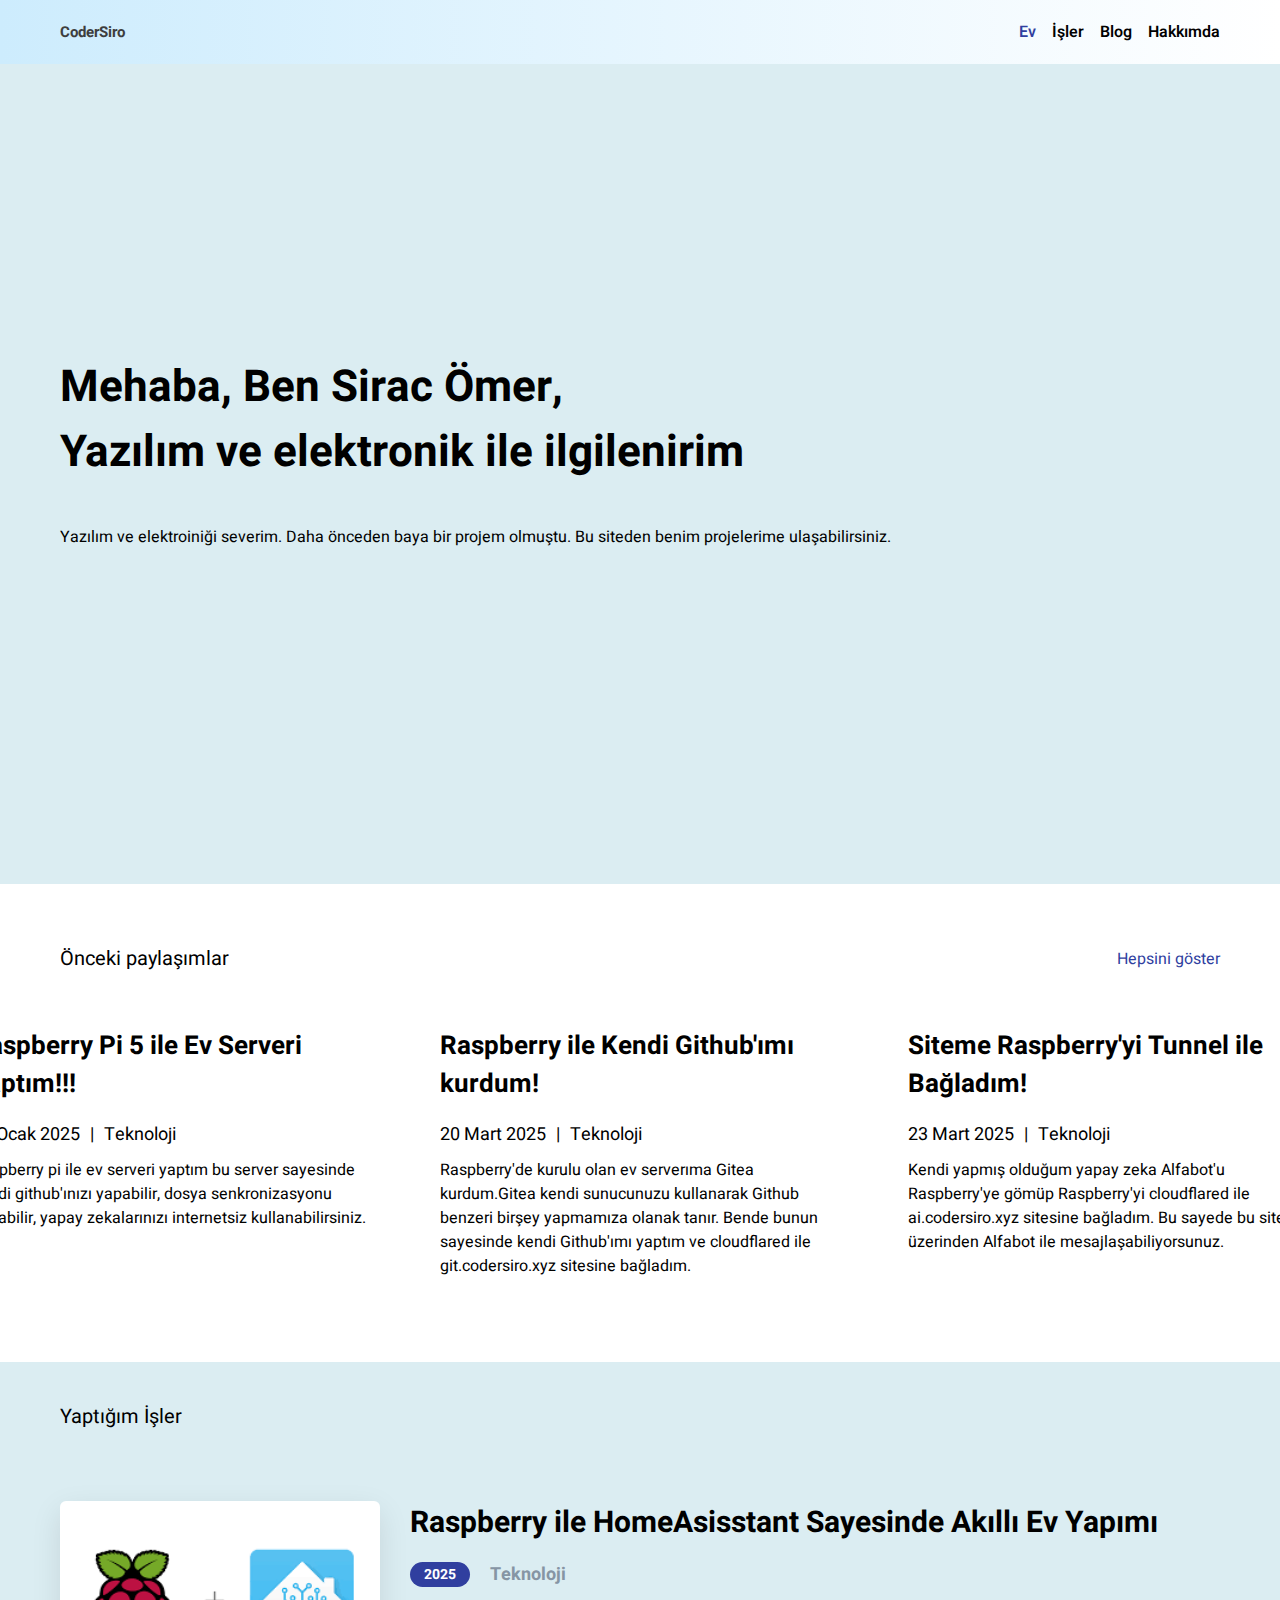
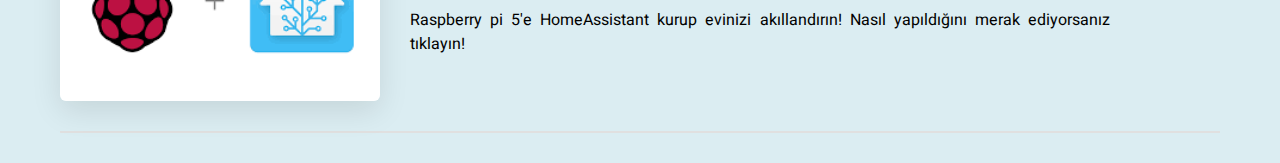
<file: index.html>
<!DOCTYPE html>
<html lang="en">

<head>
    <meta charset="UTF-8">
    <meta name="viewport" content="width=device-width, initial-scale=1.0">
    <link href='https://unpkg.com/boxicons@2.1.4/css/boxicons.min.css' rel='stylesheet'>
    <link rel="stylesheet" href="style.css">
    <title>Coder Siro</title>
</head>

<body>

    <nav>
        <div class="logo">
            <!-- <img src="assets/logo.png"> -->
            <a href="#">CoderSiro</a>
        </div>
        <div class="nav-links">
            <a class="selected" href="index.html">Ev</a>
            <a href="works.html">İşler</a>
            <a href="blog.html">Blog</a>
            <a href="about.html">Hakkımda</a>
        </div>
    </nav>

    <div class="main">
        <div class="info">
            <h1>Mehaba, Ben Sirac Ömer, <br>Yazılım ve elektronik ile ilgilenirim</h1>
            <p>Yazılım ve elektroiniği severim. Daha önceden baya bir projem olmuştu. Bu siteden benim projelerime ulaşabilirsiniz.</p>
        </div>
        <!-- <img src="assets/profile-1.png"> -->
    </div>

    <div class="recent">
        <div class="header">
            <h4>Önceki paylaşımlar</h4>
            <a href="blog.html">Hepsini göster</a>
        </div>
        <div class="posts">
            <div class="post-item">
                <h3>Raspberry Pi 5 ile Ev Serveri Yaptım!!!</h3>
                <div class="info">
                    <h5>20 Ocak 2025</h5>
                    <h5>|</h5>
                    <h5>Teknoloji</h5>
                </div>
                <p>Raspberry pi ile ev serveri yaptım bu server sayesinde kendi github'ınızı yapabilir, dosya senkronizasyonu yapabilir, yapay 
                    zekalarınızı internetsiz kullanabilirsiniz.
                </p>
            </div>
            <div class="post-item">
                <h3>Raspberry ile Kendi Github'ımı kurdum!</h3>
                <div class="info">
                    <h5>20 Mart 2025</h5>
                    <h5>|</h5>
                    <h5>Teknoloji</h5>
                </div>
                <p>Raspberry'de kurulu olan ev serverıma Gitea kurdum.Gitea kendi sunucunuzu kullanarak Github benzeri birşey yapmamıza olanak tanır.
                    Bende bunun sayesinde kendi Github'ımı yaptım ve cloudflared ile <a href="https://git.codersiro.xyz">git.codersiro.xyz</a> sitesine
                    bağladım.
                </p>
            </div>
            <div class="post-item">
                <h3>Siteme Raspberry'yi Tunnel ile Bağladım!</h3>
                <div class="info">
                    <h5>23 Mart 2025</h5>
                    <h5>|</h5>
                    <h5>Teknoloji</h5>
                </div>
                <p>Kendi yapmış olduğum yapay zeka Alfabot'u Raspberry'ye gömüp Raspberry'yi cloudflared ile 
                    <a href="https://ai.codersiro.xyz">ai.codersiro.xyz</a> sitesine bağladım. Bu sayede bu site üzerinden Alfabot ile mesajlaşabiliyorsunuz.
                </p>
            </div>
            
        </div>
    </div>

    <div class="separator">
        <h4>Yaptığım İşler</h4>
    </div>

    <div class="featured">
        <div class="item">
            <img src="assets/item-1.png">
            <div class="details">
                <a href="post1.html"><h3>Raspberry ile HomeAsisstant Sayesinde Akıllı Ev Yapımı</h3></a>
                <div class="item-info">
                    <div class="year-badge">2025</div>
                    <h4>Teknoloji</h4>
                </div>
                <p>Raspberry pi 5'e HomeAssistant kurup evinizi akıllandırın! Nasıl yapıldığını merak ediyorsanız tıklayın!</p>
            </div>
        </div>
    </div>
</body>

</html>
</file>
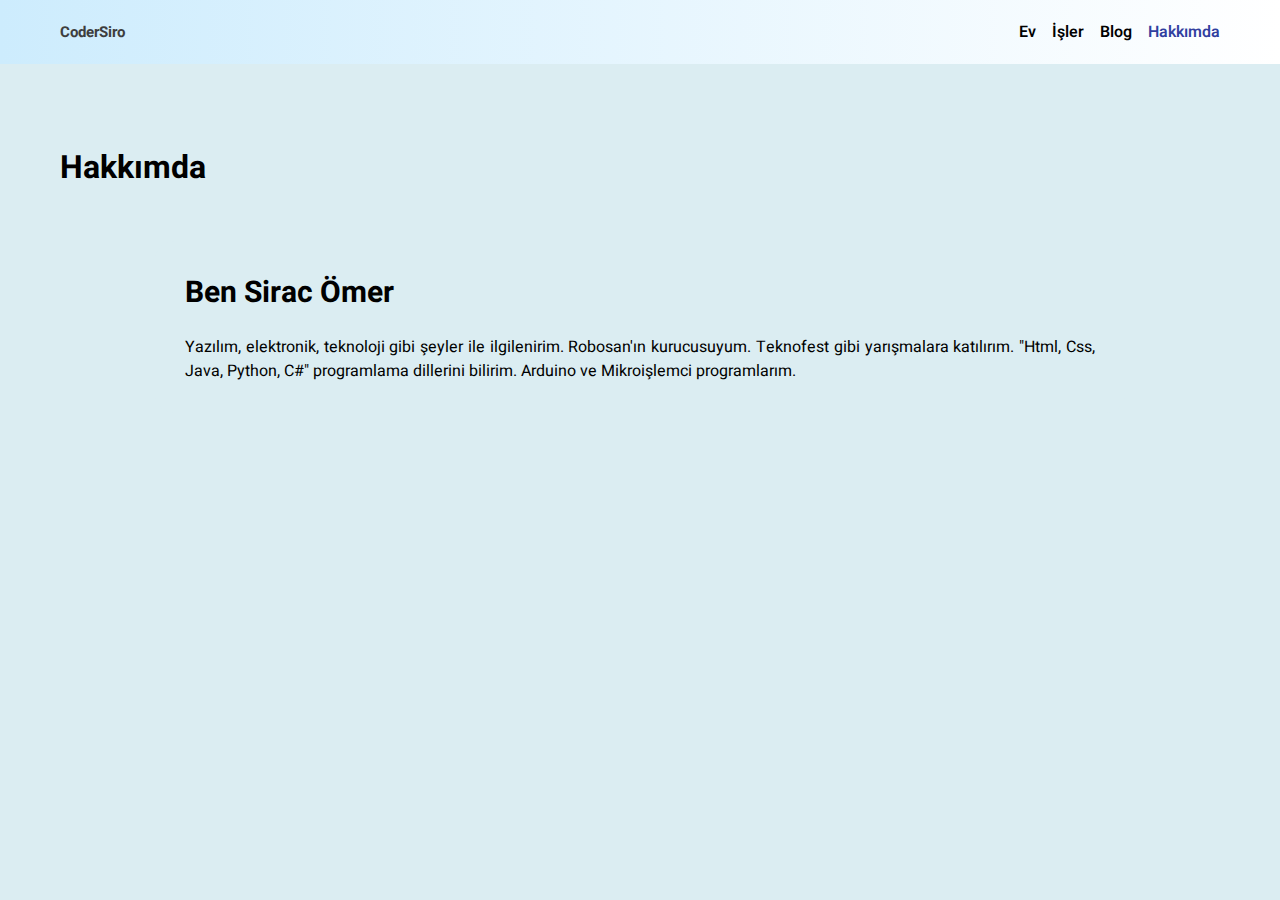
<file: about.html>
<!DOCTYPE html>
<html lang="en">

<head>
    <meta charset="UTF-8">
    <meta name="viewport" content="width=device-width, initial-scale=1.0">
    <link href='https://unpkg.com/boxicons@2.1.4/css/boxicons.min.css' rel='stylesheet'>
    <link rel="stylesheet" href="style.css">
    <title>Hakkımda | Coder Siro</title>
</head>

<body>

    <nav>
        <div class="logo">
            <!-- <img src="assets/logo.png"> -->
            <a href="#">CoderSiro</a>
        </div>
        <div class="nav-links">
            <a href="index.html">Ev</a>
            <a href="works.html">İşler</a>
            <a href="blog.html">Blog</a>
            <a class="selected" href="about.html">Hakkımda</a>
        </div>
    </nav>

    <h1 class="page-title">Hakkımda</h1>

    <div class="content">
        <div class="container">
            <!-- <img src="assets/profile-2.png"> -->
            <div class="about">
                <h2>Ben Sirac Ömer</h2>
                <p>Yazılım, elektronik, teknoloji gibi şeyler ile ilgilenirim. Robosan'ın kurucusuyum. Teknofest gibi yarışmalara katılırım. 
                    "Html, Css, Java, Python, C#" programlama dillerini bilirim. Arduino ve Mikroişlemci programlarım.
                </p>
            </div>
        </div>
    </div>

</body>

</html>
</file>
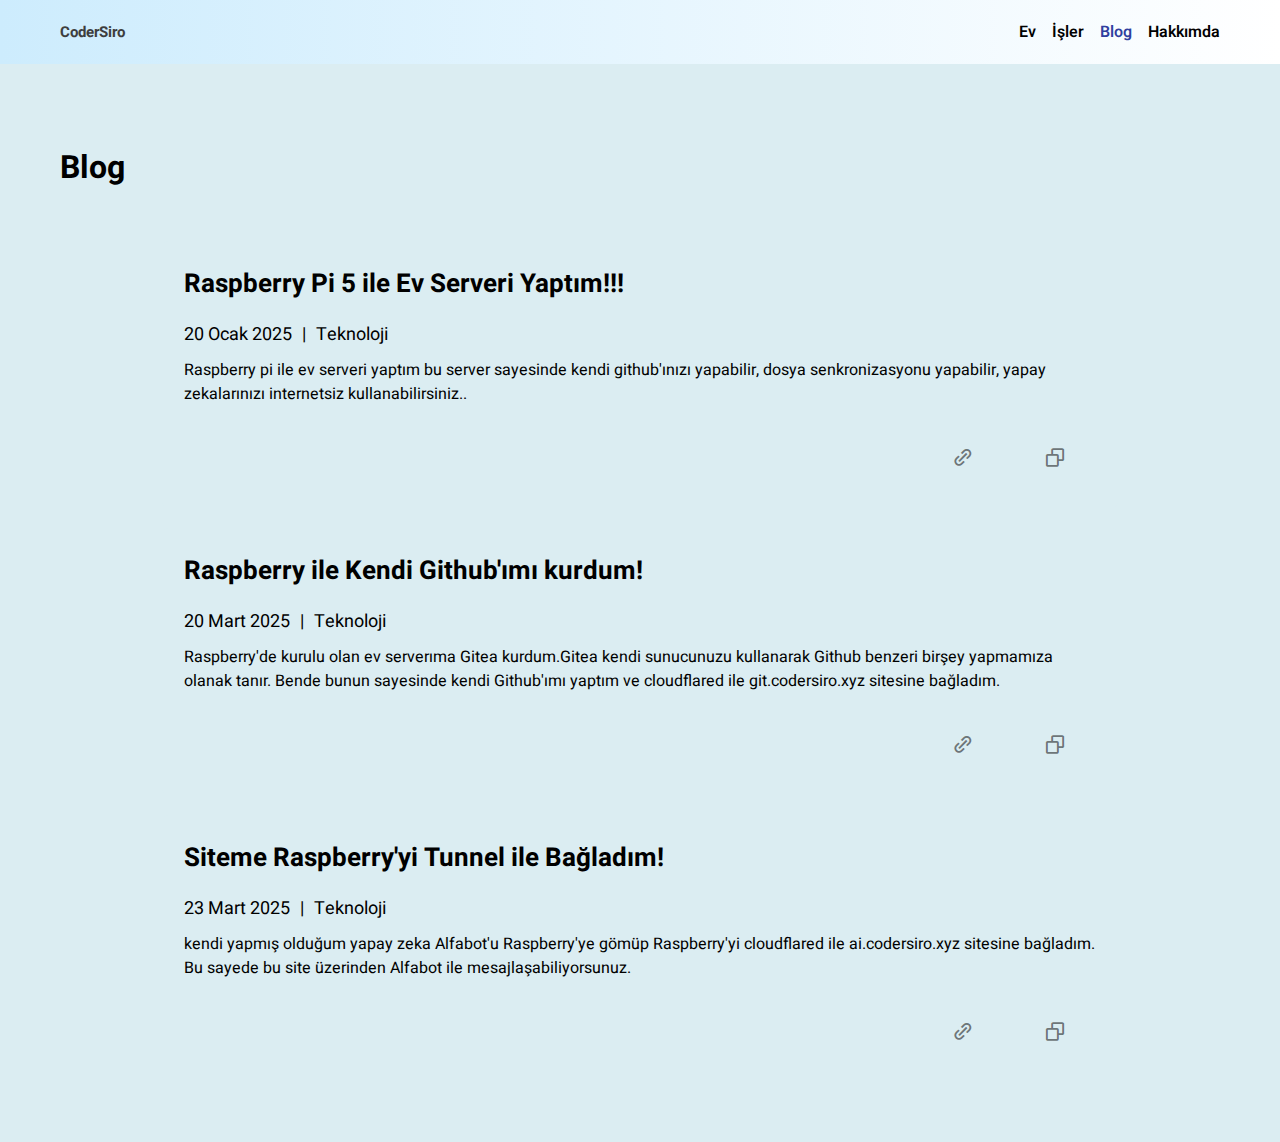
<file: blog.html>
<!DOCTYPE html>
<html lang="en">

<head>
    <meta charset="UTF-8">
    <meta name="viewport" content="width=device-width, initial-scale=1.0">
    <link href='https://unpkg.com/boxicons@2.1.4/css/boxicons.min.css' rel='stylesheet'>
    <link rel="stylesheet" href="style.css">
    <title>Blog Sayfası | Coder Siro</title>
</head>

<body>

    <nav>
        <div class="logo">
            <!-- <img src="assets/logo.png"> -->
            <a href="#">CoderSiro</a>
        </div>
        <div class="nav-links">
            <a href="index.html">Ev</a>
            <a href="works.html">İşler</a>
            <a class="selected" href="blog.html">Blog</a>
            <a href="about.html">Hakkımda</a>
        </div>
    </nav>


    <h1 class="page-title">Blog</h1>

    <div class="content">
        <div class="post-list">
            <div class="post-item">
                <h3>Raspberry Pi 5 ile Ev Serveri Yaptım!!!</h3>
                <div class="info">
                    <h5>20 Ocak 2025</h5>
                    <h5>|</h5>
                    <h5>Teknoloji</h5>
                </div>
                <p>Raspberry pi ile ev serveri yaptım bu server sayesinde kendi github'ınızı yapabilir, dosya senkronizasyonu yapabilir, yapay 
                    zekalarınızı internetsiz kullanabilirsiniz..</p>

                <div class="buttons">
                    <button onclick="Post1_copy1()"><i class='bx bx-link-alt'></i></button>
                    <button onclick="Post1_copy2()"><i class='bx bx-copy'></i></button>
                </div>

            </div>
            <div class="post-item">
                <h3>Raspberry ile Kendi Github'ımı kurdum!</h3>
                <div class="info">
                    <h5>20 Mart 2025</h5>
                    <h5>|</h5>
                    <h5>Teknoloji</h5>
                </div>
                <p>Raspberry'de kurulu olan ev serverıma Gitea kurdum.Gitea kendi sunucunuzu kullanarak Github benzeri birşey yapmamıza olanak tanır.
                    Bende bunun sayesinde kendi Github'ımı yaptım ve cloudflared ile <a href="https://git.codersiro.xyz">git.codersiro.xyz</a> sitesine
                    bağladım.
                </p>

                <div class="buttons">
                    <button onclick="Post2_copy1()"><i class='bx bx-link-alt'></i></button>
                    <button onclick="Post2_copy2()"><i class='bx bx-copy'></i></button>
                </div>

            </div>
            <div class="post-item">
                <h3>Siteme Raspberry'yi Tunnel ile Bağladım!</h3>
                <div class="info">
                    <h5>23 Mart 2025</h5>
                    <h5>|</h5>
                    <h5>Teknoloji</h5>
                </div>
                <p>kendi yapmış olduğum yapay zeka Alfabot'u Raspberry'ye gömüp Raspberry'yi cloudflared ile 
                    <a href="https://ai.codersiro.xyz">ai.codersiro.xyz</a> sitesine bağladım. Bu sayede bu site üzerinden Alfabot ile mesajlaşabiliyorsunuz.
                </p>

                <div class="buttons">
                    <button onclick="Post3_copy1()"><i class='bx bx-link-alt'></i></button>
                    <button onclick="Post3_copy2()"><i class='bx bx-copy'></i></button>
                </div>

            </div>

        </div>
    </div>
    <script>
        function Post1_copy1() {

            navigator.clipboard.writeText
                ("https://codersiro.xyz/blog.html");
        }
        function Post1_copy2() {

            navigator.clipboard.writeText
                ("Raspberry ile Kendi Github'ımı kurdum! \nRaspberry pi ile ev serveri yaptım bu server sayesinde kendi github'ınızı yapabilir, dosya senkronizasyonu yapabilir, yapayzekalarınızı internetsiz kullanabilirsiniz..");
        }

        function Post2_copy1() {

            navigator.clipboard.writeText
                ("https://codersiro.xyz/blog.html");
        }
        function Post2_copy2() {

            navigator.clipboard.writeText
                ("Raspberry Pi 5 ile Ev Serveri Yaptım!!! \nRaspberry'de kurulu olan ev serverıma Gitea kurdum.Gitea kendi sunucunuzu kullanarak Github benzeri birşey yapmamıza olanak tanır.Bende bunun sayesinde kendi Github'ımı yaptım ve cloudflared ile https://git.codersiro.xyz sitesine bağladım.");
        }


        function Post3_copy1() {

            navigator.clipboard.writeText
                ("https://codersiro.xyz/blog.html");
        }
        function Post3_copy2() {

            navigator.clipboard.writeText
                ("Siteme Raspberry'yi Tunnel ile Bağladım! \nkendi yapmış olduğum yapay zeka Alfabot'u Raspberry'ye gömüp Raspberry'yi cloudflared ile https://ai.codersiro.xyz sitesine bağladım. Bu sayede bu site üzerinden Alfabot ile mesajlaşabiliyorsunuz.");
        }
    </script>

</body>

</html>
</file>
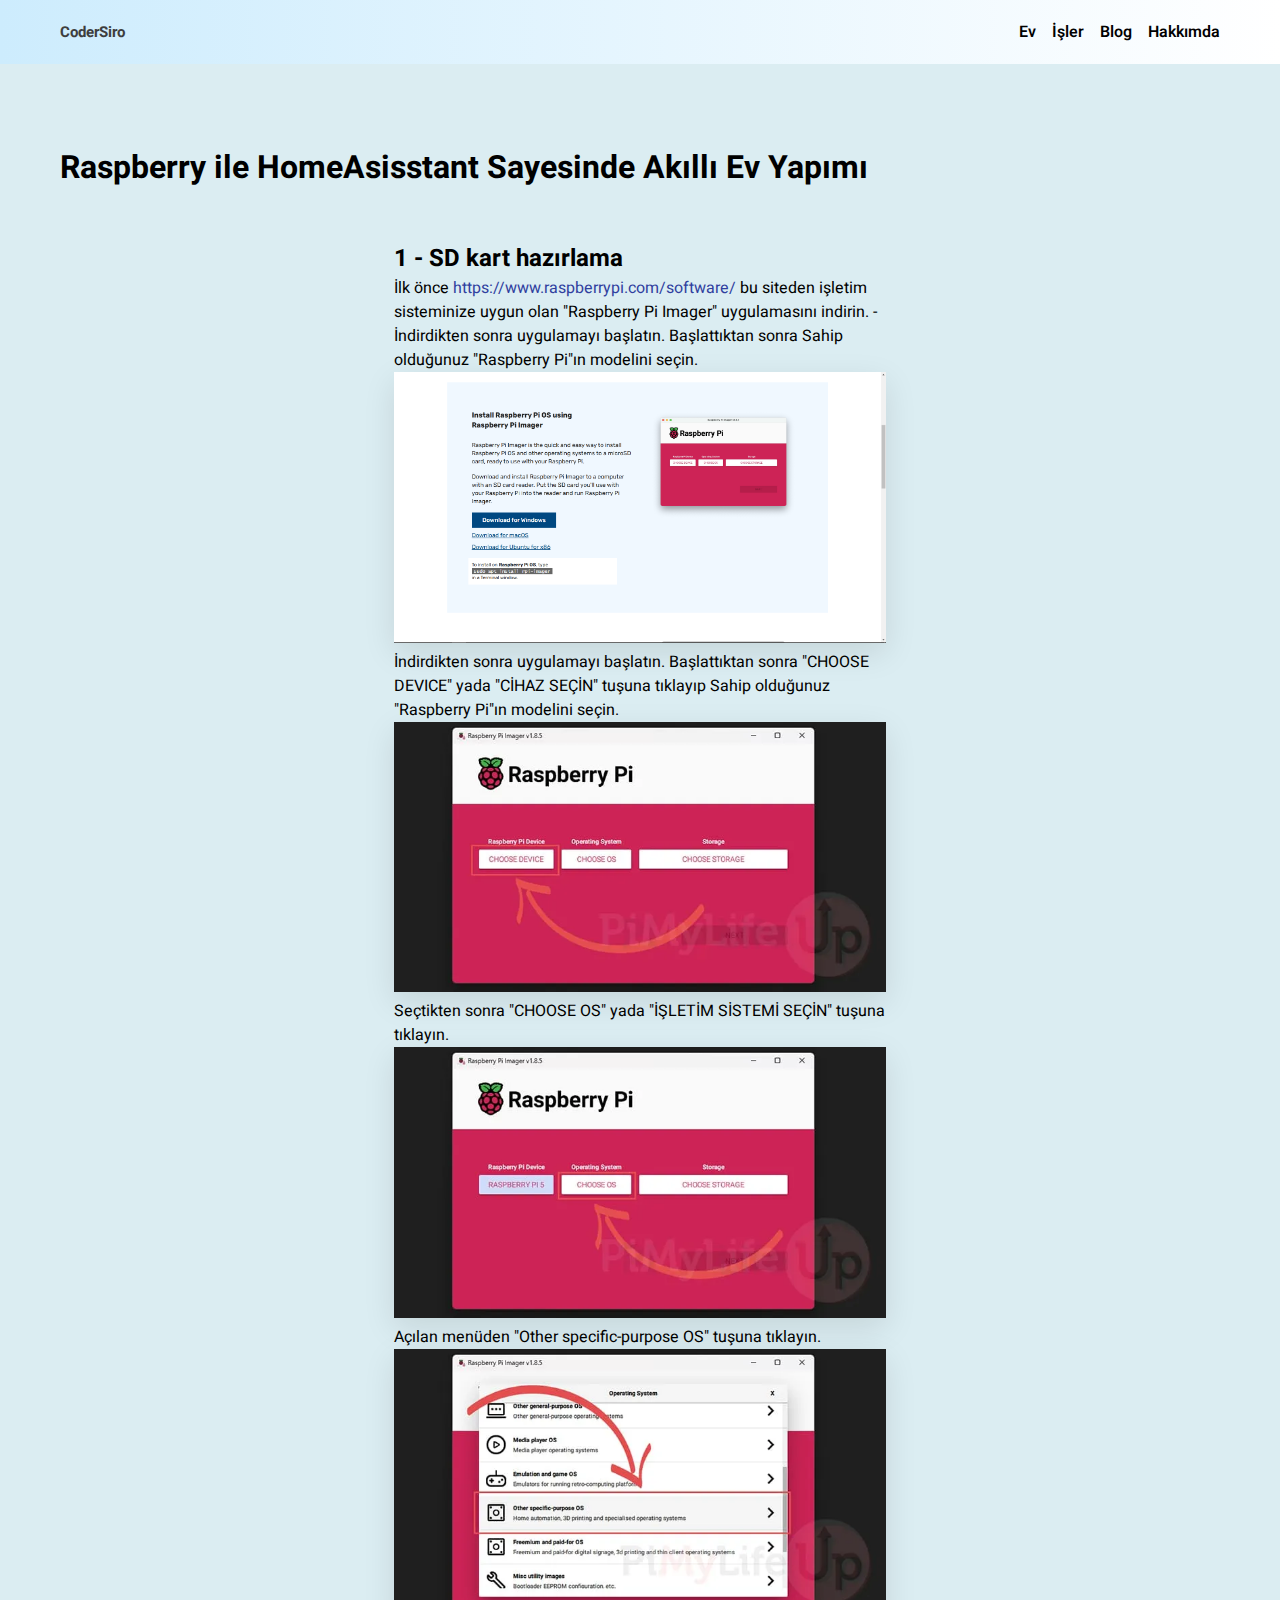
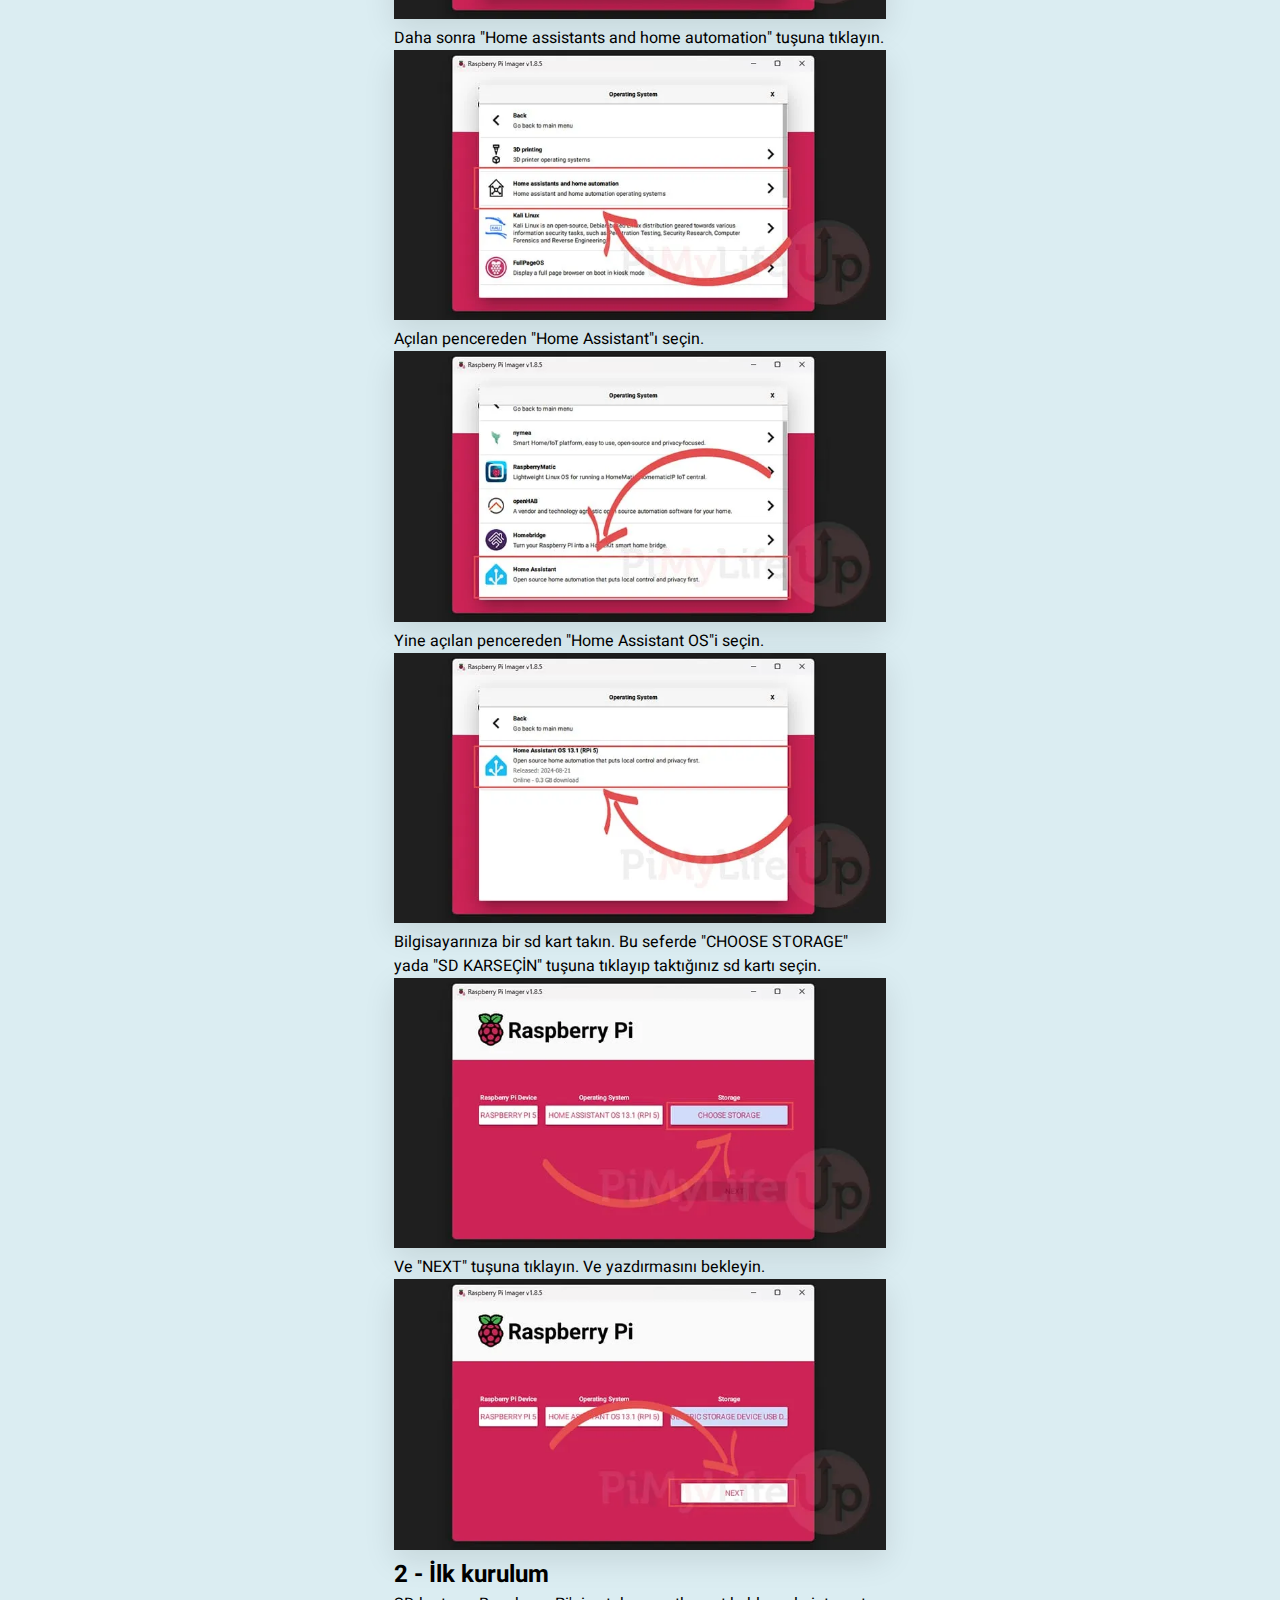
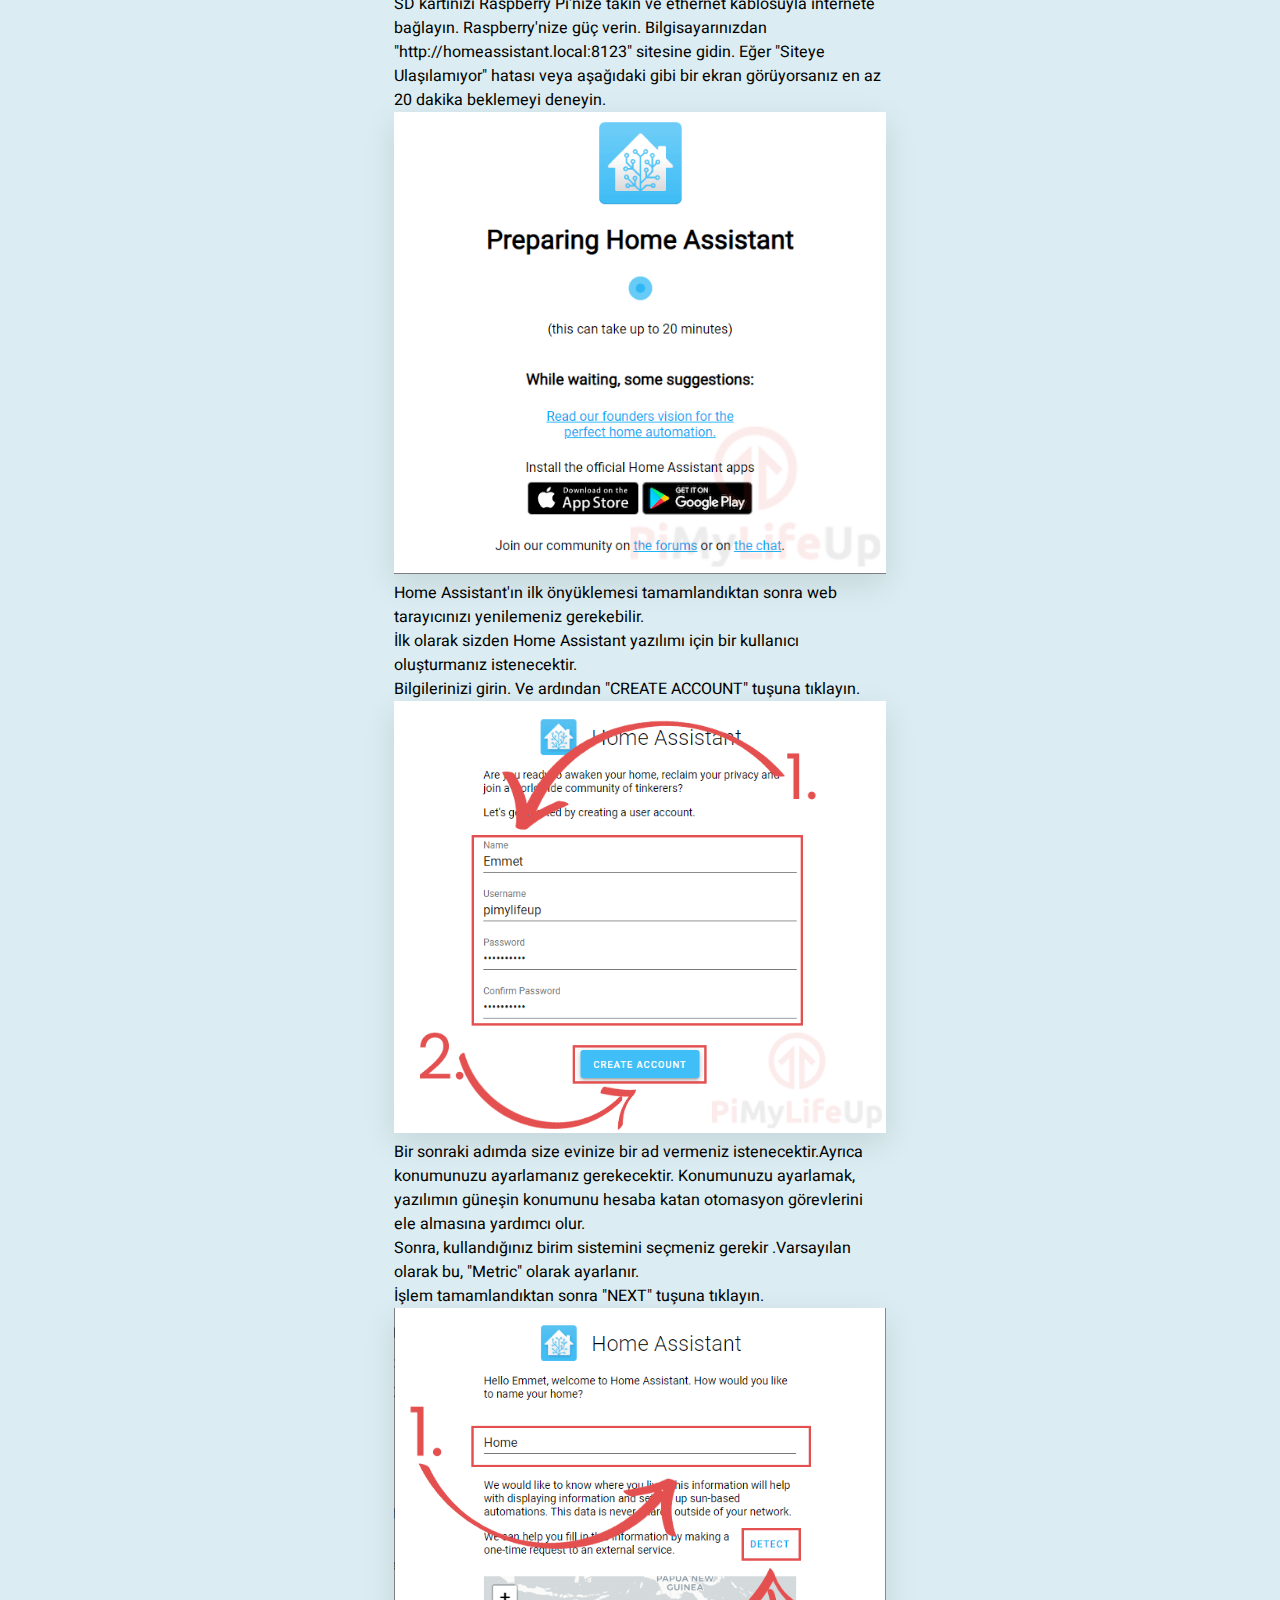
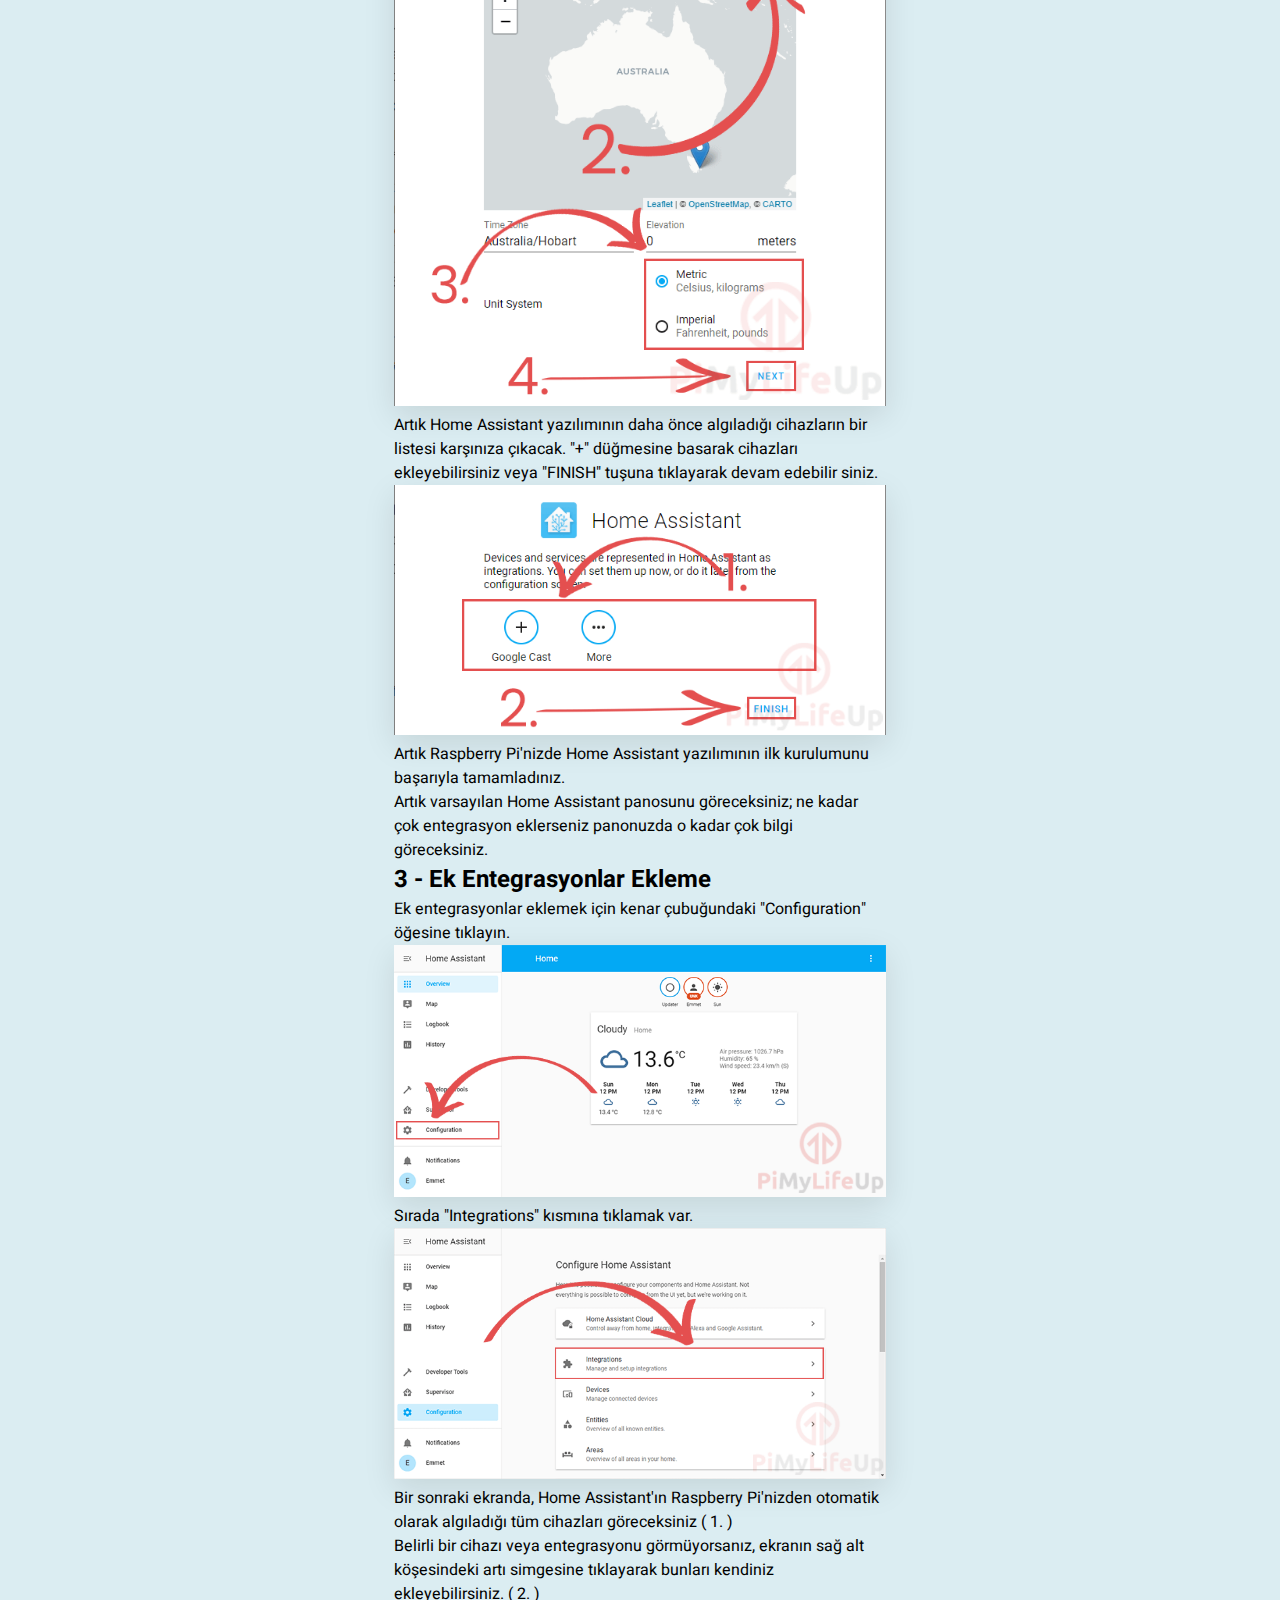
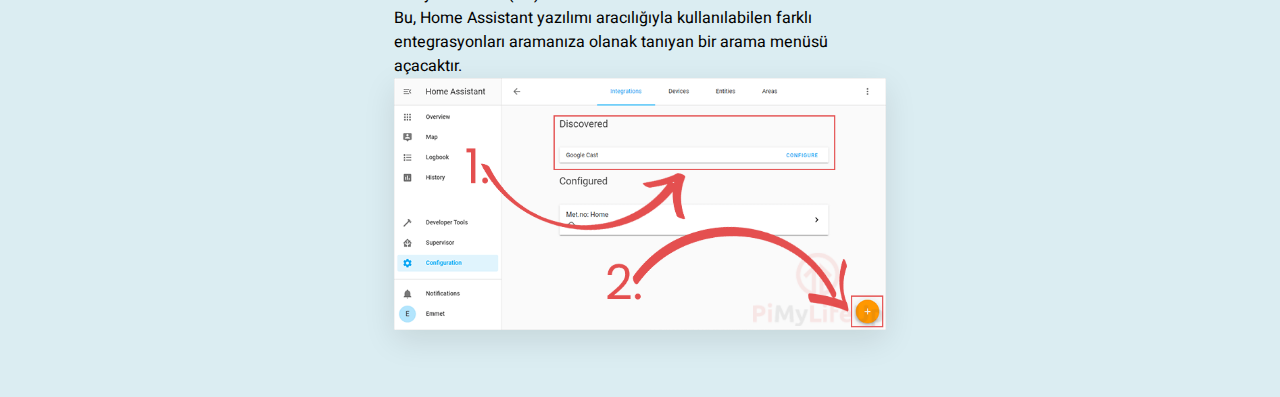
<file: post1.html>
<!DOCTYPE html>
<html lang="en">

<head>
    <meta charset="UTF-8">
    <meta name="viewport" content="width=device-width, initial-scale=1.0">
    <link href='https://unpkg.com/boxicons@2.1.4/css/boxicons.min.css' rel='stylesheet'>
    <link rel="stylesheet" href="style.css">
    <title>Home Assistant | Coder Siro</title>
</head>

<body>

    <nav>
        <div class="logo">
            <!-- <img src="assets/logo.png"> -->
            <a href="#">CoderSiro</a>
        </div>
        <div class="nav-links">
            <a href="index.html">Ev</a>
            <a href="works.html">İşler</a>
            <a href="blog.html">Blog</a>
            <a href="about.html">Hakkımda</a>
        </div>
    </nav>

    <h1 class="page-title">Raspberry ile HomeAsisstant Sayesinde Akıllı Ev Yapımı</h1>

    <div class="content">
        <div class="post">
        <h2>1 - SD kart hazırlama</h2>
        <p>İlk önce <a href="https://www.raspberrypi.com/software/">https://www.raspberrypi.com/software/</a> bu siteden işletim sisteminize uygun olan 
            "Raspberry Pi Imager" uygulamasını indirin. - İndirdikten sonra uygulamayı başlatın. Başlattıktan sonra Sahip
            olduğunuz "Raspberry Pi"ın modelini seçin. 
        </p>
        <img src="assets/imager.png">
        
        <p>İndirdikten sonra uygulamayı başlatın. Başlattıktan sonra "CHOOSE DEVICE" yada "CİHAZ SEÇİN" tuşuna tıklayıp Sahip olduğunuz "Raspberry Pi"ın modelini seçin.</p>
        <img src="assets/imager-1.webp">
        
        <p>Seçtikten sonra "CHOOSE OS" yada "İŞLETİM SİSTEMİ SEÇİN" tuşuna tıklayın.</p>
        <img src="assets/imager-2.webp">

        <p>Açılan menüden "Other specific-purpose OS" tuşuna tıklayın.</p>
        <img src="assets/imager-3.webp">

        <p>Daha sonra "Home assistants and home automation" tuşuna tıklayın.</p>
        <img src="assets/imager-4.webp">

        <p>Açılan pencereden "Home Assistant"ı seçin.</p>
        <img src="assets/imager-5.webp">

        <p>Yine açılan pencereden "Home Assistant OS"i seçin.</p>
        <img src="assets/imager-6.webp">
        

        <p>Bilgisayarınıza bir sd kart takın. Bu seferde "CHOOSE STORAGE" yada "SD KARSEÇİN" tuşuna tıklayıp taktığınız sd kartı seçin.</p>
        <img src="assets/imager-7.webp">

        <p>Ve "NEXT" tuşuna tıklayın. Ve yazdırmasını bekleyin.</p>
        <img src="assets/imager-8.webp">

        <h2>2 - İlk kurulum</h2>

        <p>SD kartınızı Raspberry Pi'nize takın ve ethernet kablosuyla internete bağlayın. Raspberry'nize güç verin. Bilgisayarınızdan "http://homeassistant.local:8123" sitesine gidin.
        Eğer "Siteye Ulaşılamıyor"  hatası veya aşağıdaki gibi bir ekran görüyorsanız en az 20 dakika beklemeyi deneyin.</p>
        <img src="assets/site-1.webp">

        <p>Home Assistant'ın ilk önyüklemesi tamamlandıktan sonra web tarayıcınızı yenilemeniz gerekebilir.</p>
        <p>İlk olarak sizden Home Assistant yazılımı için bir kullanıcı oluşturmanız istenecektir.</p>
        <p>Bilgilerinizi girin. Ve ardından "CREATE ACCOUNT" tuşuna tıklayın.</p>
        <img src="assets/site-2.webp">

        <p>Bir sonraki adımda size evinize bir ad vermeniz istenecektir.Ayrıca konumunuzu ayarlamanız gerekecektir. 
            Konumunuzu ayarlamak, yazılımın güneşin konumunu hesaba katan otomasyon görevlerini ele almasına yardımcı olur.</p>
        
        <p>Sonra, kullandığınız birim sistemini seçmeniz gerekir .Varsayılan olarak bu, "Metric" olarak ayarlanır.</p>
        <p>İşlem tamamlandıktan sonra "NEXT" tuşuna tıklayın.</p>
        <img src="assets/site-3.webp">

        <p>Artık Home Assistant yazılımının daha önce algıladığı cihazların bir listesi karşınıza çıkacak. "+" düğmesine basarak cihazları ekleyebilirsiniz veya "FINISH" 
            tuşuna tıklayarak devam edebilir siniz.
        </p>
        <img src="assets/site-4.webp">

        <p>Artık Raspberry Pi'nizde Home Assistant yazılımının ilk kurulumunu başarıyla tamamladınız.</p>
        <p>Artık varsayılan Home Assistant panosunu göreceksiniz; ne kadar çok entegrasyon eklerseniz panonuzda o kadar çok bilgi göreceksiniz.</p>

        <h2>3 - Ek Entegrasyonlar Ekleme</h2>
        <p>Ek entegrasyonlar eklemek için kenar çubuğundaki "Configuration" öğesine tıklayın.</p>
        <img src="assets/site-5.webp">

        <p>Sırada  "Integrations" kısmına tıklamak var.</p>
        <img src="assets/site-6.webp">

        <p>Bir sonraki ekranda, Home Assistant'ın Raspberry Pi'nizden otomatik olarak algıladığı tüm cihazları göreceksiniz ( 1. )</p>
        <p>Belirli bir cihazı veya entegrasyonu görmüyorsanız, ekranın sağ alt köşesindeki artı simgesine tıklayarak bunları kendiniz ekleyebilirsiniz. ( 2. )</p>
        <p>Bu, Home Assistant yazılımı aracılığıyla kullanılabilen farklı entegrasyonları aramanıza olanak tanıyan bir arama menüsü açacaktır.</p>
        <img src="assets/site-7.webp">

    </div>
</div>

</body>

</html>
</file>
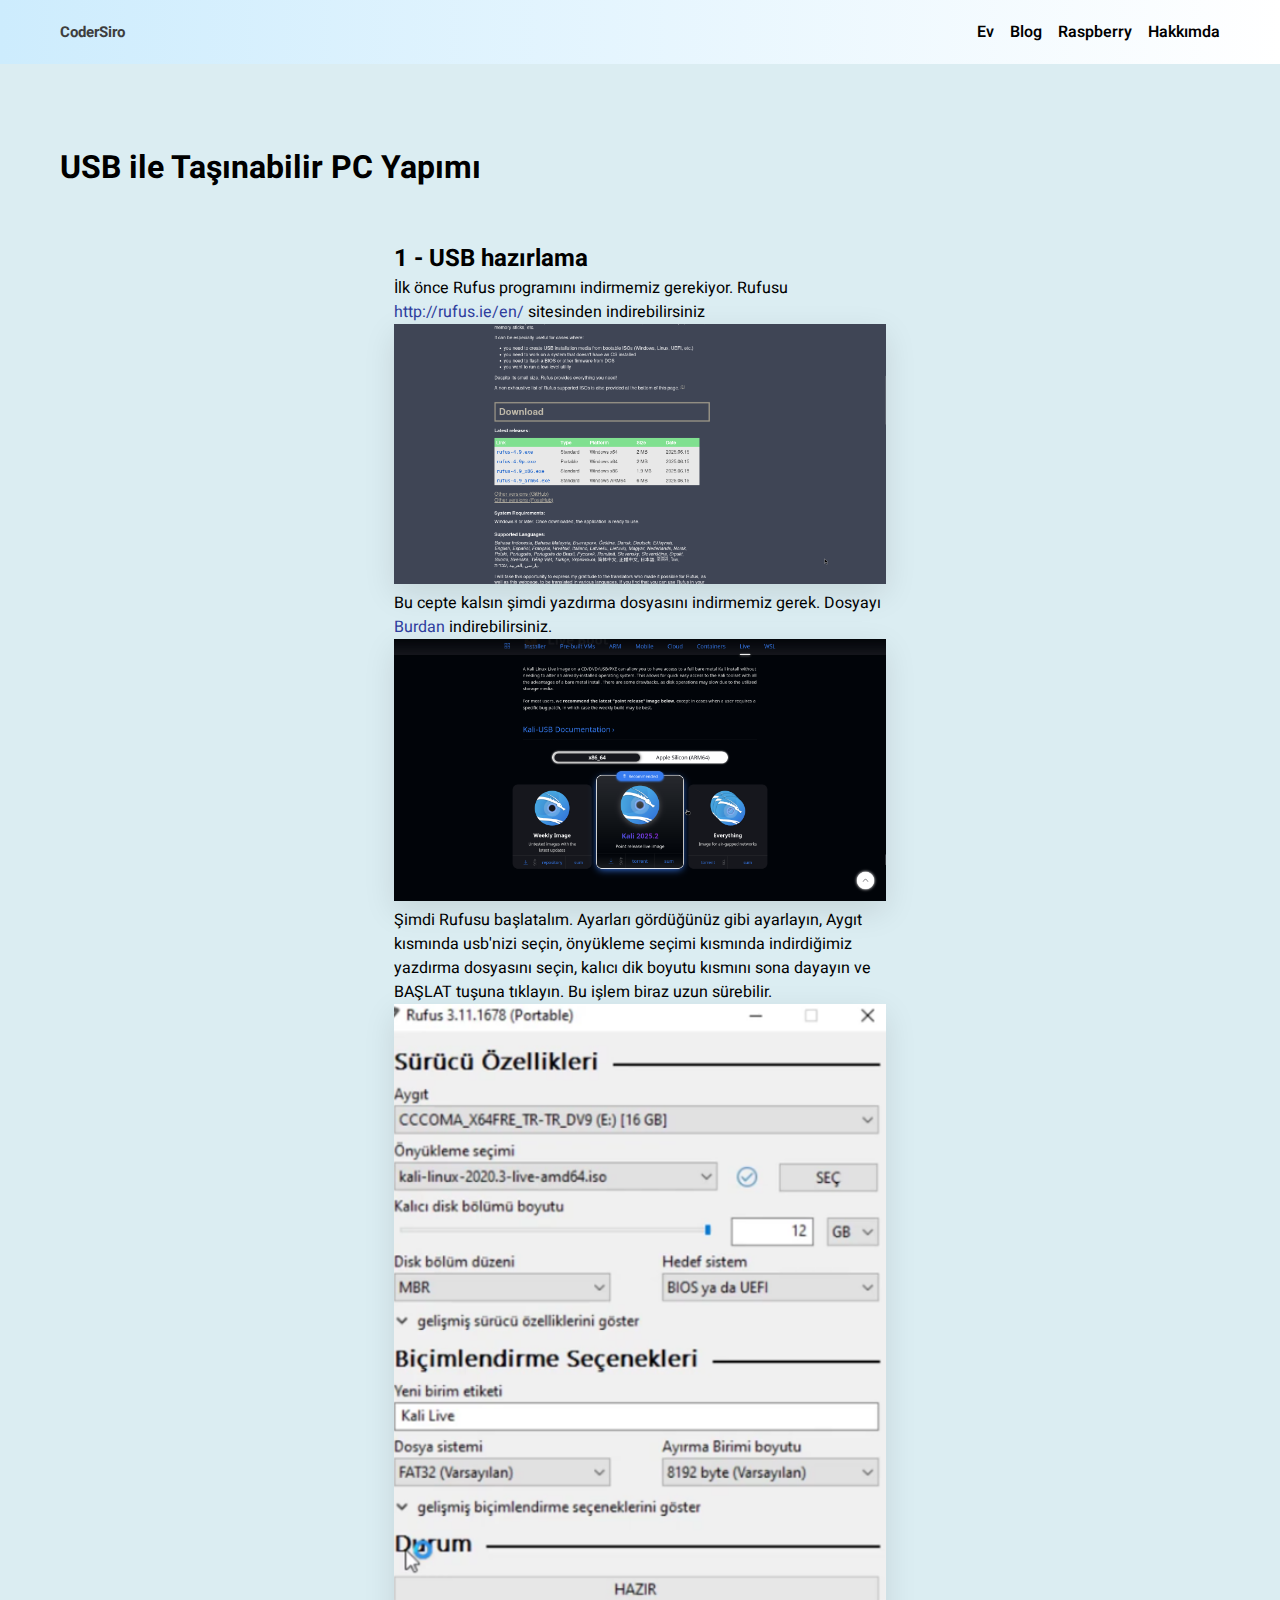
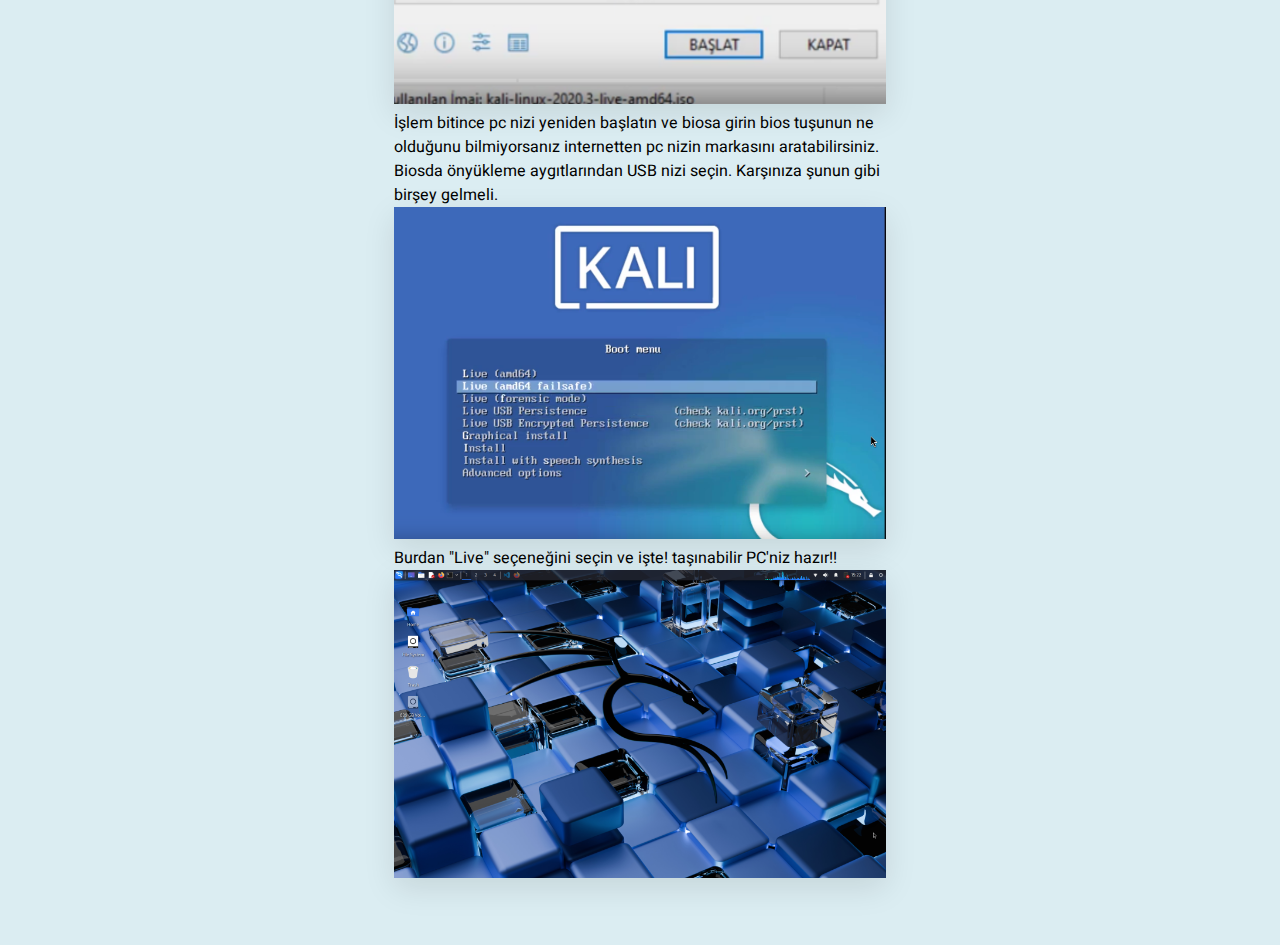
<file: post2.html>
<!DOCTYPE html>
<html lang="en">

<head>
    <meta charset="UTF-8">
    <meta name="viewport" content="width=device-width, initial-scale=1.0">
    <link href='https://unpkg.com/boxicons@2.1.4/css/boxicons.min.css' rel='stylesheet'>
    <link rel="stylesheet" href="style.css">
    <title>Portable PC | Coder Siro</title>
</head>

<body>

    <nav>
        <div class="logo">
            <!-- <img src="assets/logo.png"> -->
            <a href="#">CoderSiro</a>
        </div>
        <div class="nav-links">
            <a href="index.html">Ev</a>
            <a href="blog.html">Blog</a>
            <a href="raspberry.html">Raspberry</a>
            <a href="about.html">Hakkımda</a>
        </div>
    </nav>

    <h1 class="page-title">USB ile Taşınabilir PC Yapımı</h1>

    <div class="content">
        <div class="post">
        <h2>1 - USB hazırlama</h2>
        <p>İlk önce Rufus programını indirmemiz gerekiyor. Rufusu <a href="http://rufus.ie/en/">http://rufus.ie/en/</a>
            sitesinden indirebilirsiniz 
        </p>
        <img src="assets/rufus.png">
        
        <p>Bu cepte kalsın şimdi yazdırma dosyasını indirmemiz gerek. Dosyayı <a href="https://www.kali.org/get-kali/#kali-live">Burdan</a> 
            indirebilirsiniz.
        </p>
        <img src="assets/live.png">
        
        <p>Şimdi Rufusu başlatalım. Ayarları gördüğünüz gibi ayarlayın, Aygıt kısmında usb'nizi seçin,
            önyükleme seçimi kısmında indirdiğimiz yazdırma dosyasını seçin, kalıcı dik boyutu kısmını sona dayayın
            ve BAŞLAT tuşuna tıklayın. Bu işlem biraz uzun sürebilir.
        </p>
        <img src="assets/rufus-1.png" height="700">

        <p>İşlem bitince pc nizi yeniden başlatın ve biosa girin bios tuşunun ne olduğunu bilmiyorsanız internetten
            pc nizin markasını aratabilirsiniz. Biosda önyükleme aygıtlarından USB nizi seçin. Karşınıza şunun gibi birşey gelmeli.
        </p>
        <img src="assets/kali-1.png">

        <p>Burdan "Live" seçeneğini seçin ve işte! taşınabilir PC'niz hazır!!</p>
        <img src="assets/kali-2.png">
    </div>
</div>

</body>

</html>
</file>
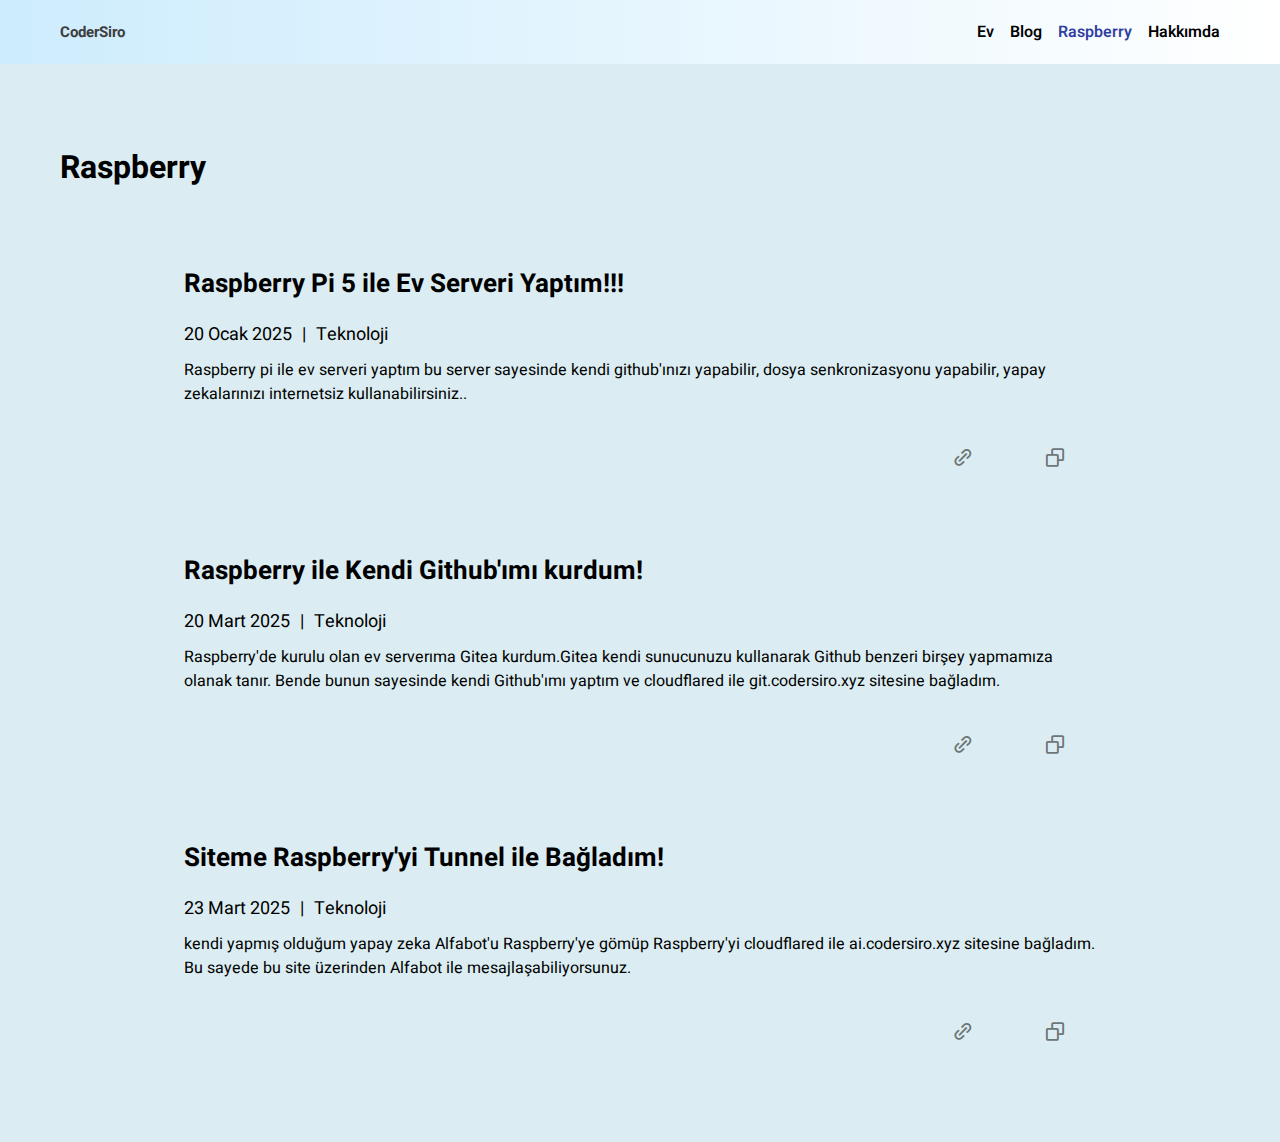
<file: raspberry.html>
<!DOCTYPE html>
<html lang="en">

<head>
    <meta charset="UTF-8">
    <meta name="viewport" content="width=device-width, initial-scale=1.0">
    <link href='https://unpkg.com/boxicons@2.1.4/css/boxicons.min.css' rel='stylesheet'>
    <link rel="stylesheet" href="style.css">
    <title>Blog Sayfası | Coder Siro</title>
</head>

<body>

    <nav>
        <div class="logo">
            <!-- <img src="assets/logo.png"> -->
            <a href="#">CoderSiro</a>
        </div>
        <div class="nav-links">
            <a href="index.html">Ev</a>
            <a href="blog.html">Blog</a>
            <a class="selected" href="raspberry.html">Raspberry</a>
            <a href="about.html">Hakkımda</a>
        </div>
    </nav>


    <h1 class="page-title">Raspberry</h1>

    <div class="content">
        <div class="post-list">
            <div class="post-item">
                <h3>Raspberry Pi 5 ile Ev Serveri Yaptım!!!</h3>
                <div class="info">
                    <h5>20 Ocak 2025</h5>
                    <h5>|</h5>
                    <h5>Teknoloji</h5>
                </div>
                <p>Raspberry pi ile ev serveri yaptım bu server sayesinde kendi github'ınızı yapabilir, dosya senkronizasyonu yapabilir, yapay 
                    zekalarınızı internetsiz kullanabilirsiniz..</p>

                <div class="buttons">
                    <button onclick="Post1_copy1()"><i class='bx bx-link-alt'></i></button>
                    <button onclick="Post1_copy2()"><i class='bx bx-copy'></i></button>
                </div>

            </div>
            <div class="post-item">
                <h3>Raspberry ile Kendi Github'ımı kurdum!</h3>
                <div class="info">
                    <h5>20 Mart 2025</h5>
                    <h5>|</h5>
                    <h5>Teknoloji</h5>
                </div>
                <p>Raspberry'de kurulu olan ev serverıma Gitea kurdum.Gitea kendi sunucunuzu kullanarak Github benzeri birşey yapmamıza olanak tanır.
                    Bende bunun sayesinde kendi Github'ımı yaptım ve cloudflared ile <a href="https://git.codersiro.xyz">git.codersiro.xyz</a> sitesine
                    bağladım.
                </p>

                <div class="buttons">
                    <button onclick="Post2_copy1()"><i class='bx bx-link-alt'></i></button>
                    <button onclick="Post2_copy2()"><i class='bx bx-copy'></i></button>
                </div>

            </div>
            <div class="post-item">
                <h3>Siteme Raspberry'yi Tunnel ile Bağladım!</h3>
                <div class="info">
                    <h5>23 Mart 2025</h5>
                    <h5>|</h5>
                    <h5>Teknoloji</h5>
                </div>
                <p>kendi yapmış olduğum yapay zeka Alfabot'u Raspberry'ye gömüp Raspberry'yi cloudflared ile 
                    <a href="https://ai.codersiro.xyz">ai.codersiro.xyz</a> sitesine bağladım. Bu sayede bu site üzerinden Alfabot ile mesajlaşabiliyorsunuz.
                </p>

                <div class="buttons">
                    <button onclick="Post3_copy1()"><i class='bx bx-link-alt'></i></button>
                    <button onclick="Post3_copy2()"><i class='bx bx-copy'></i></button>
                </div>

            </div>

        </div>
    </div>
    <script>
        function Post1_copy1() {

            navigator.clipboard.writeText
                ("https://codersiro.xyz/blog.html");
        }
        function Post1_copy2() {

            navigator.clipboard.writeText
                ("Raspberry ile Kendi Github'ımı kurdum! \nRaspberry pi ile ev serveri yaptım bu server sayesinde kendi github'ınızı yapabilir, dosya senkronizasyonu yapabilir, yapayzekalarınızı internetsiz kullanabilirsiniz..");
        }

        function Post2_copy1() {

            navigator.clipboard.writeText
                ("https://codersiro.xyz/blog.html");
        }
        function Post2_copy2() {

            navigator.clipboard.writeText
                ("Raspberry Pi 5 ile Ev Serveri Yaptım!!! \nRaspberry'de kurulu olan ev serverıma Gitea kurdum.Gitea kendi sunucunuzu kullanarak Github benzeri birşey yapmamıza olanak tanır.Bende bunun sayesinde kendi Github'ımı yaptım ve cloudflared ile https://git.codersiro.xyz sitesine bağladım.");
        }


        function Post3_copy1() {

            navigator.clipboard.writeText
                ("https://codersiro.xyz/blog.html");
        }
        function Post3_copy2() {

            navigator.clipboard.writeText
                ("Siteme Raspberry'yi Tunnel ile Bağladım! \nkendi yapmış olduğum yapay zeka Alfabot'u Raspberry'ye gömüp Raspberry'yi cloudflared ile https://ai.codersiro.xyz sitesine bağladım. Bu sayede bu site üzerinden Alfabot ile mesajlaşabiliyorsunuz.");
        }
    </script>

</body>

</html>
</file>
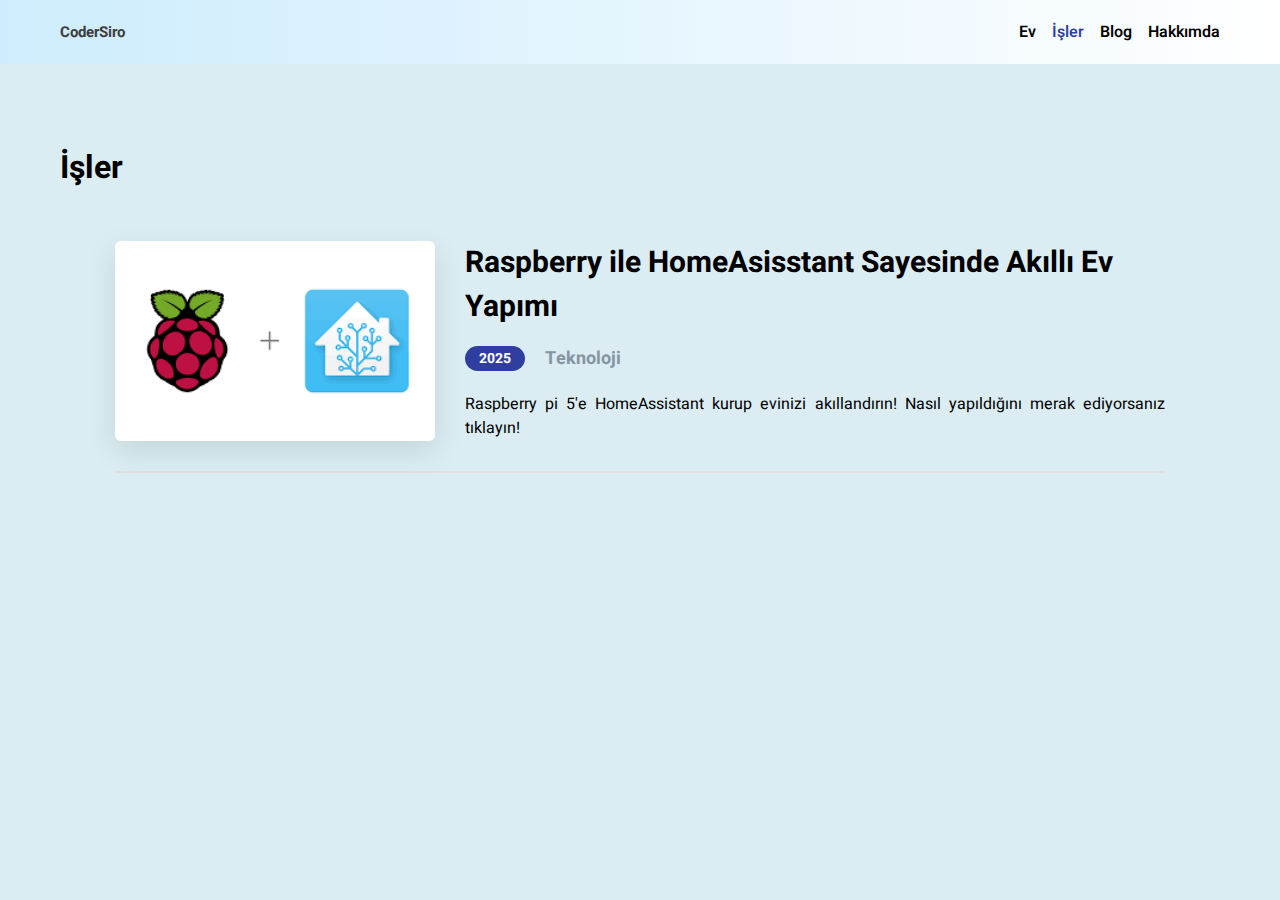
<file: works.html>
<!DOCTYPE html>
<html lang="en">

<head>
    <meta charset="UTF-8">
    <meta name="viewport" content="width=device-width, initial-scale=1.0">
    <link href='https://unpkg.com/boxicons@2.1.4/css/boxicons.min.css' rel='stylesheet'>
    <link rel="stylesheet" href="style.css">
    <title>İşler Sayfası | Coder Siro</title>
</head>

<body>

    <nav>
        <div class="logo">
            <!-- <img src="assets/logo.png"> -->
            <a href="#">CoderSiro</a>
        </div>
        <div class="nav-links">
            <a href="index.html">Ev</a>
            <a class="selected" href="works.html">İşler</a>
            <a href="blog.html">Blog</a>
            <a href="about.html">Hakkımda</a>
        </div>
    </nav>

    <h1 class="page-title">İşler</h1>

    <div class="content">
        <div class="works-list">
            <div class="item">
                <img src="assets/item-1.png">
                <div class="details">
                    <a href="post1.html"><h3>Raspberry ile HomeAsisstant Sayesinde Akıllı Ev Yapımı</h3></a>
                    <div class="item-info">
                        <div class="year-badge">2025</div>
                        <h4>Teknoloji</h4>
                    </div>
                    <p>Raspberry pi 5'e HomeAssistant kurup evinizi akıllandırın! Nasıl yapıldığını merak ediyorsanız tıklayın!</p>
                </div>
            </div>
        </div>
    </div>

</body>

</html>
</file>
<file: style.css>
@import url('https://fonts.googleapis.com/css2?family=Heebo:wght@300;400;500;600;700;800&display=swap');

*{
    margin: 0;
    padding: 0;
    box-sizing: border-box;
    font-family: 'Heebo', sans-serif;
}

body{
    /* background: linear-gradient(to right , rgb(255, 255, 255) , rgb(205, 236, 253)); */
    background: #dbedf2;
}

a{
    text-decoration: none;
    color: #000;
}

img{
    object-fit: cover;
    object-position: top;
    box-shadow: 0 10px 30px rgba(0, 0, 0, 0.1);
}

nav{
    padding: 20px 148px;
    background: linear-gradient(to left , rgb(255, 255, 255) , rgb(205, 236, 253));;
    display: flex;
    align-items: center;
    justify-content: space-between;
    font-weight: 600;
}

nav .logo{
    display: flex;
    align-items: center;
    gap: 10px;
}

nav .logo img{
    width: 40px;
    height: 40px;
    border-radius: 50%;
}

nav .logo a{
    font-size: 15px;
    color: #3e3e3e;
    font-weight: bold;
}

nav .nav-links{
    display: flex;
    gap: 16px;
}

nav .nav-links a{
    transition: color 0.3s ease;
}

nav .nav-links a:hover,
nav .nav-links a.selected{
    color: #303f9f;
}

.main {
    padding: 0 148px;
    display: flex;
    align-items: center;
    justify-content: space-between;
    gap: 50px;
    height: calc(100vh - 80px);
}

.main .info h1{
    font-size: 44px;
    margin-bottom: 40px;
}

.main .info p{
    font-size: 16px;
    margin-bottom: 45px;
    width: 100%;
}

.main .info button,
.content .post-list .post-item .buttons button{
    padding: 10px 30px;
    border: none;
    background: transparent;
    color: #00000086;
    font-size: 16px;
    border-radius: 12px;
    cursor: pointer;
    transition: background 0.3s ease;
}

.main .info button:hover,
.content .post-list .post-item .buttons button:hover{
    background: #1a237e;
}

.main img{
    width: 400px;
    height: 400px;
    border-radius: 140px;
}

.post{
    width: 50%;
}

.post a{
    color: #303f9f;
}

.post img{
    width: 100%;
}

.recent{
    padding: 60px 148px;
    background-color: #fff;
}

.recent .header{
    display: flex;
    align-items: center;
    justify-content: space-between;
    margin-bottom: 30px;
}

.recent .header h4,
.separator h4{
    font-size: 20px;
    font-weight: 400;
}

.recent .header a{
    color: #303f9f;
}

.recent .posts{
    display: flex;
    justify-content: center;
    gap: 20px;
}

.recent .posts .post-item{
    background-color: #fff;
    padding: 24px;
    width: 460px;
}

.recent .posts .post-item h3,
.content .post-list .post-item h3{
    font-size: 26px;
    margin-bottom: 18px;
}

.recent .posts .post-item .info,
.content .post-list .post-item .info{
    display: flex;
    gap: 10px;
    margin-bottom: 10px;
}

.recent .posts .post-item .info h5,
.content .post-list .post-item h5{
    font-size: 18px;
    font-weight: 400;
}

.recent .posts .post-item p{
    width: 400px;
}

.separator{
    padding: 40px 148px 0;
}

.separator h4{
    margin-bottom: 30px;
}

.featured{
    padding: 40px 290px 0;
}

.featured .item,
.works-list .item{
    display: flex;
    gap: 30px;
    margin-bottom: 30px;
    padding-bottom: 30px;
    border-bottom: 2px solid #e0e0e0;
}

.featured .item img,
.works-list .item img{
    width: 320px;
    height: 200px;
    border-radius: 6px;
}

.featured .item .details h3,
.works-list .item h3{
    font-size: 30px;
    margin-bottom: 16px;
}

.featured .item .details .item-info,
.works-list .item .details .item-info{
    display: flex;
    align-items: center;
    gap: 20px;
    margin-bottom: 20px;
}

.featured .item .details .item-info .year-badge,
.works-list .item .details .item-info .year-badge,
.content .work-info .year-badge{
    background-color: #303f9f;
    padding: 2px 14px;
    color: #fff;
    border-radius: 16px;
    font-size: 14px;
    font-weight: bold;
}

.featured .item .details .item-info h4,
.works-list .item .details .item-info h4{
    color: #8695a4;
    font-size: 18px;
}

.featured .item .details p,
.works-list .item .details p{
    width: 700px;
    text-align: justify;
}

footer{
    padding: 40px 0;
    display: flex;
    flex-direction: column;
    align-items: center;
}

footer .socials{
    display: flex;
    align-items: center;
    gap: 28px;
    margin-bottom: 20px;
}

footer .socials i{
    font-size: 40px;
    cursor: pointer;
    transition: color 0.3s ease;
}

footer .socials i:hover{
    color: #303f9f;
}

footer p{
    font-size: 14px;
}

.page-title{
    padding: 80px 234px 20px;
    width: 100%;
}

.content{
    padding: 30px 148px 60px;
    display: flex;
    flex-direction: column;
    align-items: center;
}

.content .work-info{
    display: flex;
    align-items: center;
    justify-content: flex-start;
    gap: 20px;
    width: 970px;
}

.content .work-info .category{
    color: #8695a4;
    font-size: 18px;
}

.content>p{
    width: 970px;
    font-size: 15px;
    margin: 20px 0;
}

.content>img{
    width: 970px;
    margin: 30px 0;
    border-radius: 20px;
}

.content>h1,
.content>h2,
.content>h3{
    width: 970px;
}

.content .post-list{
    display: flex;
    flex-direction: column;
    gap: 20px;
}

.content .post-list .post-item{
    background-color: #dbedf2;
    padding: 24px;
    width: 960px;
    border-radius: 10px;
}

.content .post-list .post-item .buttons{
    margin-top: 30px;
    display: flex;
    align-items: center;
    justify-content: flex-end;
    gap: 10px;
}

.content .post-list .post-item .buttons i{
    font-size: 22px;
    cursor: pointer;
    transition: color 0.3s ease;
}

.content .post-list .post-item .buttons i:hover{
    color: #303f9f;
}




.content .container{
    background-color: #dbedf2;
    padding: 30px;
    display: flex;
    align-items: center;
    gap: 30px;
    width: 970px;
    border-radius: 20px;
}

.content .container img{
    width: 300px;
    height: 300px;
    border-radius: 20px;
}

.content .container h2{
    margin-bottom: 20px;
    font-size: 30px;
}

.content .container .about>p{
    text-align: justify;
}

.content .container .about .email{
    font-weight: bold;
    margin-top: 30px;
    font-size: 14px;
}

@media screen and (max-width: 1400px) {
    
    nav{
        padding: 20px 60px;
    }

    .main{
        padding: 0 60px;
    }

    .recent{
        padding: 60px;
    }

    .featured,
    .separator{
        padding: 40px 60px 0;
    }

    .page-title{
        padding: 80px 60px 20px;
    }

}

@media screen and (max-width: 1200px) {
    
    nav{
        padding: 20px 40px;
    }

    .main{
        padding: 0 40px;
    }

    .main img{
        width: 340px;
        height: 340px;
    }

    .recent{
        padding: 40px;
    }

    .featured,
    .separator{
        padding: 40px 40px 0;
    }

    .featured .item .details p,
    .works-list .item .details p{
        width: 100%;
    }

    .page-title{
        padding: 80px 40px 20px;
    }

    .content .work-info,
    .content>p,
    .content>img,
    .content>h1,
    .content>h2,
    .content>h3,
    .content .post-list .post-item,
    .content .container{
        width: 100%;
    }

    .content .container img{
        width: 250px;
        height: 250px;
    }

    .content .container h2{
        font-size: 24px;
        margin-bottom: 10px;
    }

    .content .container .about>p{
        font-size: 14px;
    }

}

@media screen and (max-width: 992px) {
    
    nav{
        padding: 20px;
    }

    .main{
        padding: 0 20px;
    }

    .main img{
        width: 300px;
        height: 300px;
    }

    .main .info h1{
        font-size: 34px;
    }

    .main .info p{
        font-size: 15px;
    }

    .main .info button{
        font-size: 15px;
        padding: 8px 22px;
    }

    .recent{
        padding: 40px 20px;
    }

    .recent .posts .post-item{
        width: 100%;
    }

    .recent .posts .post-item h3,
    .content .post-list .post-item h3{
        font-size: 20px;
    }

    .recent .posts .post-item .info h5,
    .content .post-list .post-item .info h5{
        font-size: 14px;
    }

    .recent .posts .post-item p{
        width: 100%;
        font-size: 14px;
    }

    .featured,
    .separator{
        padding: 40px 20px 0;
    }

    .featured .item,
    .works-list .item{
        flex-direction: column;
        padding: 0 20px 30px;
    }

    .featured .item img,
    .works-list .item img{
        width: 100%;
        height: auto;
    }

    .featured .item .details h3,
    .works-list .details .item h3{
        font-size: 24px;
        margin-bottom: 12px;
    }

    .featured .item .details .item-info .year-badge,
    .works-list .item .details .item-info .year-badge{
        font-size: 12px;
    }

    .featured .item .details .item-info h4,
    .works-list .item .details .item-info h4{
        font-size: 15px;
    }

    .featured .item .details p,
    .works-list .item .details p{
        font-size: 14px;
    }

    .content{
        padding: 30px 20px 60px;
    }

    .content .container h2{
        font-size: 20px;
    }

    .content .container .about>p{
        font-size: 13px;
    }

}

@media screen and (max-width: 768px) {
    
    nav{
        justify-content: center;
    }

    nav .logo{
        display: none;
    }

    .main{
        flex-direction: column;
        justify-content: space-around;
        margin: 40px 0;
        height: auto;
    }

    .main .info h1{
        font-size: 30px;
        margin-bottom: 16px;
    }

    .main .info p{
        margin-bottom: 16px;
    }

    .main .info button{
        padding: 6px 20px;
        font-size: 13px;
    }

    .main img{
        margin-top: 20px;
        width: 100%;
        height: auto;
        border-radius: 50px;
    }

    .recent .posts,
    .content .container{
        flex-direction: column;
    }

    .content .container img{
        width: 100%;
        height: auto;
    }

}
</file>
